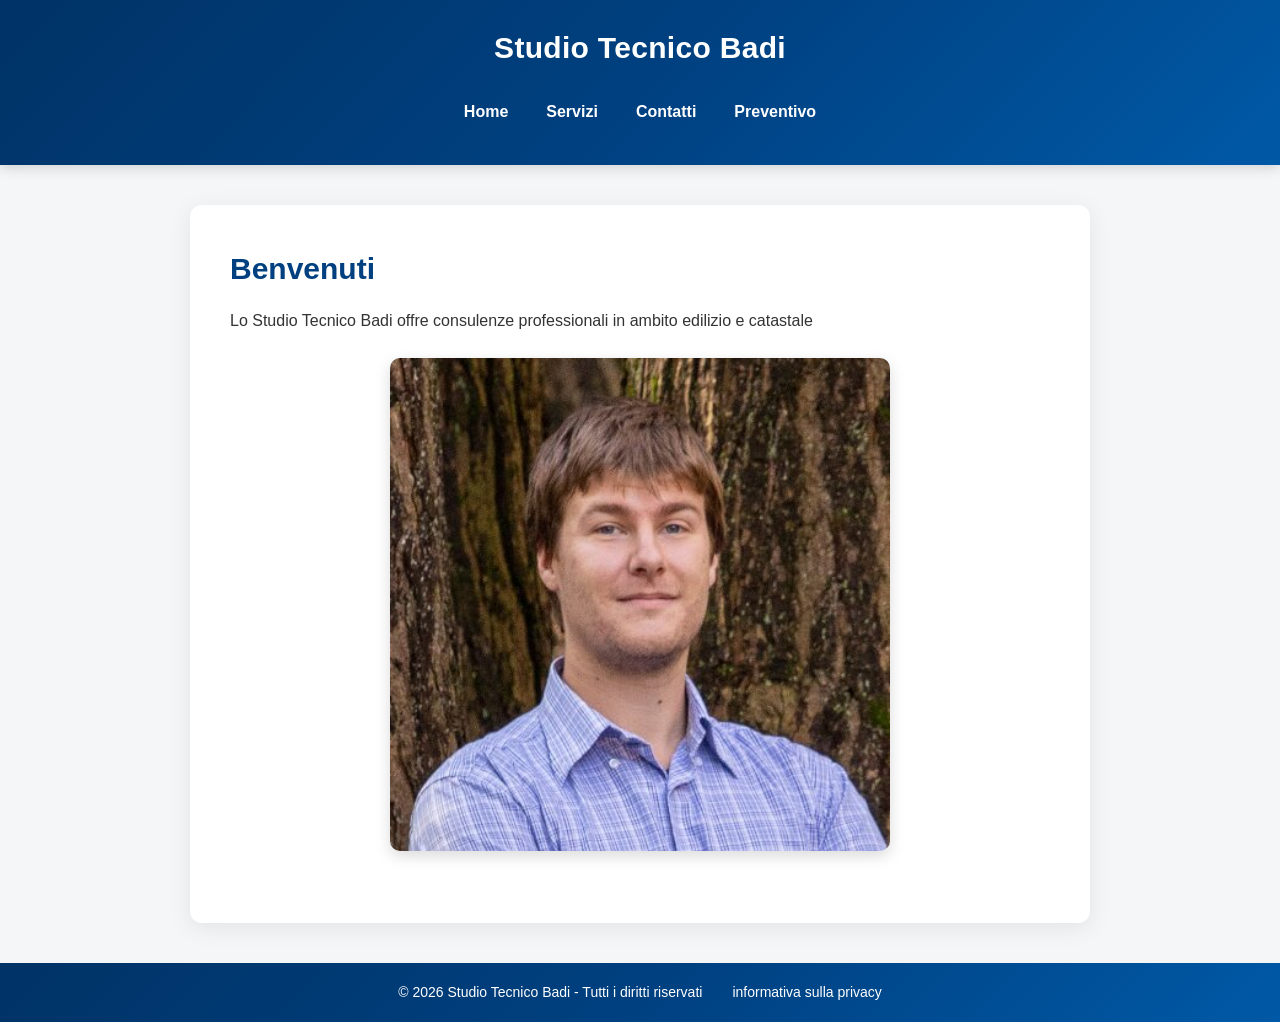
<file: index.html>
<!DOCTYPE html>
<html lang="it">
<head>
  <meta charset="UTF-8">
  <meta name="google-site-verification" content="NzbMGt65s90eEt93VqiGfj1rQ39EWjTBA2UggncNhqY" />
  <meta name="viewport" content="width=device-width, initial-scale=1.0">
  <meta name="author" content="Michele Badi">
  <meta name="keywords" content="Michele Badi, geometra, varese">
  <meta name="description" content="Studio Tecnico Badi del Geometra Michele Badi a Varese. Servizi di edilizia, pratiche catastali, rilievi e consulenza tecnica.">
  <title>Studio Tecnico Badi - Home</title>
  <link rel="icon" href="logo.png" type="image/png">
  <link rel="stylesheet" href="style.css">
</head>
<body>
  <header>
    <h1>Studio Tecnico Badi</h1>
    <nav>
      <ul>
        <li><a href="index.html">Home</a></li>
        <li><a href="servizi.html">Servizi</a></li>
        <li><a href="contatti.html">Contatti</a></li>
        <li><a href="preventivo.html">Preventivo</a></li>
      </ul>
    </nav>
  </header>

  <main>
    <section>
      <h2>Benvenuti</h2>
      <p>Lo Studio Tecnico Badi offre consulenze professionali in ambito edilizio e catastale </p>
    <div class="foto-geometra">
  <img src="io.jpg" alt="Geometra Michele Badi" width="500" height="550">
</div>
    </section>
  </main>

 <footer>
  <p>
    &copy; 2026 Studio Tecnico Badi - Tutti i diritti riservati
  </p>
  <p>
    <a href="privacy.html" target="_blank" rel="noopener" style="color: white;">
      informativa sulla privacy
    </a>
  </p>
</footer>
</body>
</html>
</file>
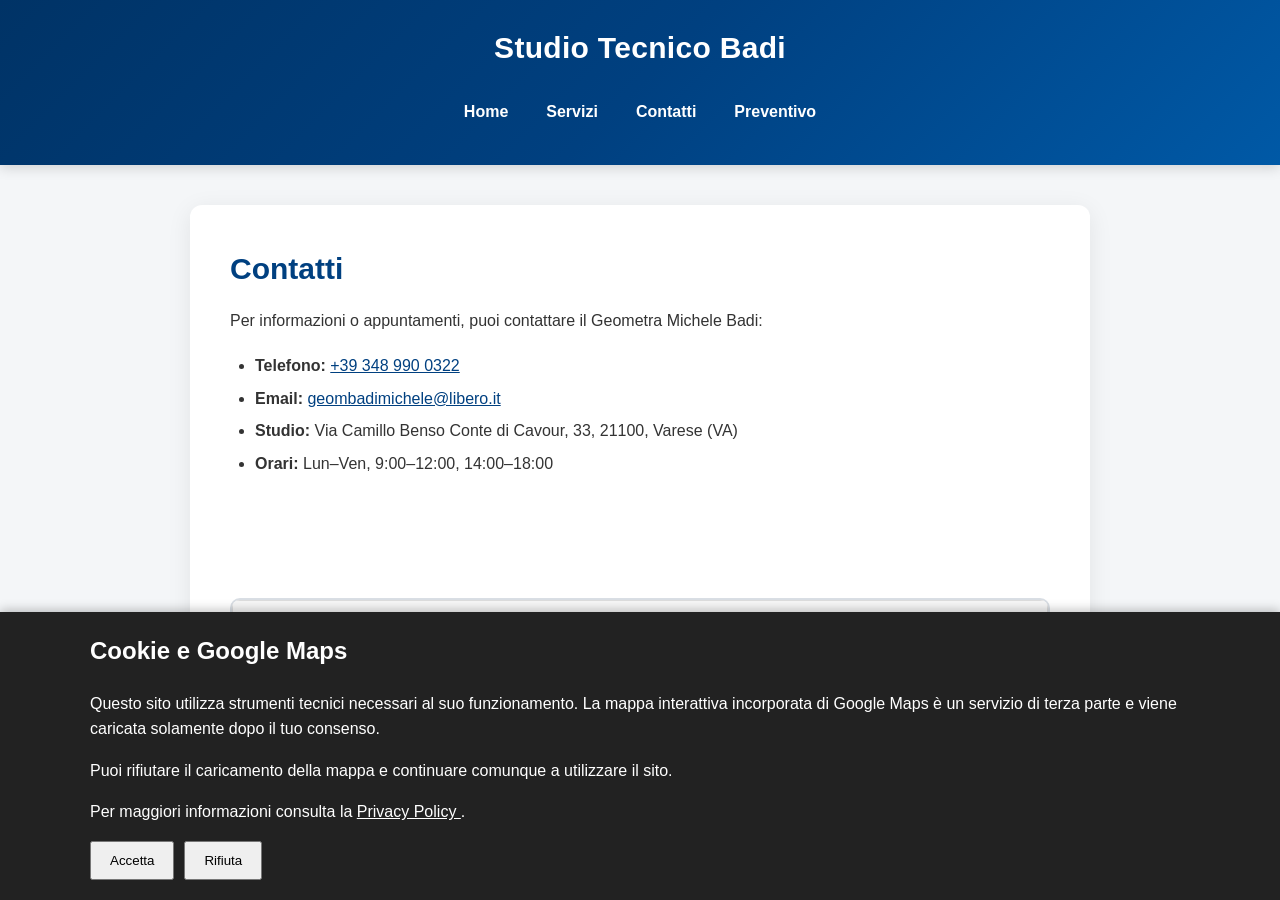
<file: contatti.html>
<!DOCTYPE html>
<html lang="it">
<head>
  <meta charset="UTF-8">
  <meta name="viewport" content="width=device-width, initial-scale=1.0">
  <meta
    name="author"
    content="Michele Badi"
  >
  <meta
    name="description"
    content="Contatti dello Studio Tecnico Badi del Geometra Michele Badi a Varese."
  >

  <title>Studio Tecnico Badi - Contatti</title>

  <link
    rel="icon"
    href="logo.png"
    type="image/png"
  >

  <link
    rel="stylesheet"
    href="style.css"
  >
</head>

<body>

  <header>

    <h1>Studio Tecnico Badi</h1>

    <nav>
      <ul>

        <li>
          <a href="index.html">Home</a>
        </li>

        <li>
          <a href="servizi.html">Servizi</a>
        </li>

        <li>
          <a href="contatti.html">Contatti</a>
        </li>

        <li>
          <a href="preventivo.html">Preventivo</a>
        </li>

      </ul>
    </nav>

  </header>


  <main>

    <section>

      <h2>Contatti</h2>

      <p>
        Per informazioni o appuntamenti, puoi contattare
        il Geometra Michele Badi:
      </p>

      <ul>

        <li>
          <strong>Telefono:</strong>
          <a href="tel:+393489900322">
            +39 348 990 0322
          </a>
        </li>

        <li>
          <strong>Email:</strong>
          <a href="mailto:geombadimichele@libero.it">
            geombadimichele@libero.it
          </a>
        </li>

        <li>
          <strong>Studio:</strong>
          Via Camillo Benso Conte di Cavour, 33,
          21100, Varese (VA)
        </li>

        <li>
          <strong>Orari:</strong>
          Lun–Ven, 9:00–12:00, 14:00–18:00
        </li>

      </ul>

    </section>


    <section>


      <div
        id="map-container"
        class="mappa"
      >

        <div
          id="map-consent-message"
          style="
            padding: 20px;
            border: 1px solid #ddd;
            background-color: #f7f7f7;
            text-align: center;
          "
        >

          <p>
            La mappa interattiva di Google Maps viene caricata
            solo dopo il tuo consenso.
          </p>

          <button
            type="button"
            id="map-accept-button"
          >
            Accetta e visualizza la mappa
          </button>

        </div>

      </div>


      <p>
        <a
          href="https://www.google.com/maps/search/?api=1&query=Via+Cavour+33%2C+Varese"
          target="_blank"
          rel="noopener noreferrer"
        >
          Apri la posizione su Google Maps
        </a>
      </p>

    </section>

  </main>


  <footer>

    <p>
      &copy; 2026 Studio Tecnico Badi - Tutti i diritti riservati
    </p>

    <p>
      <a
        href="privacy.html"
        target="_blank"
        rel="noopener"
        style="color: white;"
      >
        Informativa sulla privacy
      </a>
    </p>

    <p>
      <button
        type="button"
        id="cookie-settings-button"
        style="
          background: none;
          border: none;
          padding: 0;
          color: white;
          text-decoration: underline;
          cursor: pointer;
          font: inherit;
        "
      >
        Rivedi le tue scelte sui cookie
      </button>
    </p>

  </footer>


  <!-- BANNER COOKIE -->

  <div
    id="cookie-banner"
    role="dialog"
    aria-modal="true"
    aria-labelledby="cookie-banner-title"
    aria-describedby="cookie-banner-text"
    style="
      display: none;
      position: fixed;
      left: 0;
      right: 0;
      bottom: 0;
      z-index: 9999;
      background: #222;
      color: #fff;
      padding: 20px;
      box-shadow: 0 -2px 10px rgba(0,0,0,0.25);
    "
  >

    <div
      style="
        max-width: 1100px;
        margin: 0 auto;
      "
    >

      <h2
        id="cookie-banner-title"
        style="margin-top: 0;"
      >
        Cookie e Google Maps
      </h2>

      <p id="cookie-banner-text">
        Questo sito utilizza strumenti tecnici necessari
        al suo funzionamento. La mappa interattiva incorporata
        di Google Maps è un servizio di terza parte e viene
        caricata solamente dopo il tuo consenso.
      </p>

      <p>
        Puoi rifiutare il caricamento della mappa e continuare
        comunque a utilizzare il sito.
      </p>

      <p>
        Per maggiori informazioni consulta la
        <a
          href="privacy.html"
          target="_blank"
          rel="noopener"
          style="color: #fff; text-decoration: underline;"
        >
          Privacy Policy
        </a>.
      </p>


      <div
        style="
          display: flex;
          flex-wrap: wrap;
          gap: 10px;
        "
      >

        <button
          type="button"
          id="cookie-accept"
          style="
            padding: 10px 18px;
            cursor: pointer;
          "
        >
          Accetta
        </button>


        <button
          type="button"
          id="cookie-reject"
          style="
            padding: 10px 18px;
            cursor: pointer;
          "
        >
          Rifiuta
        </button>

      </div>

    </div>

  </div>


  <script>

    /*
     * Nome del cookie tecnico utilizzato esclusivamente
     * per ricordare la scelta dell'utente.
     */

    const COOKIE_NAME = "google_maps_consent";


    /*
     * Durata della memorizzazione della scelta:
     * 180 giorni.
     */

    const CONSENT_DURATION_DAYS = 180;


    /*
     * Imposta il cookie che memorizza la scelta.
     */

    function setConsent(value) {

      const expirationDate = new Date();

      expirationDate.setTime(
        expirationDate.getTime()
        + (
          CONSENT_DURATION_DAYS
          * 24
          * 60
          * 60
          * 1000
        )
      );

      document.cookie =
        COOKIE_NAME
        + "="
        + encodeURIComponent(value)
        + "; expires="
        + expirationDate.toUTCString()
        + "; path=/; SameSite=Lax";

    }


    /*
     * Recupera la scelta precedentemente salvata.
     */

    function getConsent() {

      const cookies = document.cookie.split(";");

      for (let cookie of cookies) {

        cookie = cookie.trim();

        if (
          cookie.indexOf(
            COOKIE_NAME + "="
          ) === 0
        ) {

          return decodeURIComponent(
            cookie.substring(
              COOKIE_NAME.length + 1
            )
          );

        }

      }

      return null;

    }


    /*
     * Cancella la scelta precedente.
     */

    function deleteConsent() {

      document.cookie =
        COOKIE_NAME
        + "=; expires=Thu, 01 Jan 1970 00:00:00 UTC; path=/; SameSite=Lax";

    }


    /*
     * Carica Google Maps solamente dopo
     * il consenso dell'utente.
     */

    function loadGoogleMaps() {

      const container =
        document.getElementById(
          "map-container"
        );

      if (!container) {
        return;
      }


      const iframe =
        document.createElement("iframe");


      iframe.src =
        "https://www.google.com/maps?q=Global+Service+s.a.s.+Via+Cavour+33,+Varese&output=embed";


      iframe.width = "100%";

      iframe.height = "300";

      iframe.style.border = "0";

      iframe.setAttribute(
        "allowfullscreen",
        ""
      );

      iframe.setAttribute(
        "loading",
        "lazy"
      );

      iframe.setAttribute(
        "referrerpolicy",
        "no-referrer-when-downgrade"
      );


      container.innerHTML = "";

      container.appendChild(iframe);

    }


    /*
     * Mostra un messaggio quando Google Maps
     * viene rifiutato.
     */

    function showMapRejectedMessage() {

      const container =
        document.getElementById(
          "map-container"
        );

      if (!container) {
        return;
      }


      container.innerHTML = `
        <div
          style="
            padding: 20px;
            border: 1px solid #ddd;
            background-color: #f7f7f7;
            text-align: center;
          "
        >

          <p>
            La mappa interattiva di Google Maps
            non è stata caricata.
          </p>

          <p>
            Puoi comunque aprire la posizione
            direttamente su Google Maps utilizzando
            il link qui sotto.
          </p>

        </div>
      `;

    }


    /*
     * Mostra il banner dei cookie.
     */

    function showCookieBanner() {

      const banner =
        document.getElementById(
          "cookie-banner"
        );

      if (banner) {
        banner.style.display = "block";
      }

    }


    /*
     * Nasconde il banner dei cookie.
     */

    function hideCookieBanner() {

      const banner =
        document.getElementById(
          "cookie-banner"
        );

      if (banner) {
        banner.style.display = "none";
      }

    }


    /*
     * Gestisce la scelta dell'utente.
     */

    function handleConsent(value) {

      setConsent(value);

      hideCookieBanner();


      if (value === "accepted") {

        loadGoogleMaps();

      } else {

        showMapRejectedMessage();

      }

    }


    /*
     * Inizializzazione della pagina.
     */

    document.addEventListener(
      "DOMContentLoaded",
      function () {

        const consent =
          getConsent();


        /*
         * Se l'utente aveva già accettato,
         * carichiamo Google Maps.
         */

        if (consent === "accepted") {

          loadGoogleMaps();

        }


        /*
         * Se l'utente aveva rifiutato,
         * non carichiamo Google Maps.
         */

        else if (consent === "rejected") {

          showMapRejectedMessage();

        }


        /*
         * Se non esiste ancora una scelta,
         * mostriamo il banner.
         */

        else {

          showCookieBanner();

        }


        /*
         * Pulsante "Accetta".
         */

        document
          .getElementById("cookie-accept")
          .addEventListener(
            "click",
            function () {

              handleConsent("accepted");

            }
          );


        /*
         * Pulsante "Rifiuta".
         */

        document
          .getElementById("cookie-reject")
          .addEventListener(
            "click",
            function () {

              handleConsent("rejected");

            }
          );


        /*
         * Pulsante "Accetta e visualizza la mappa".
         */

        document
          .getElementById("map-accept-button")
          .addEventListener(
            "click",
            function () {
              handleConsent("accepted");
            }
          );
        /*
         * Permette all'utente di modificare
         * la propria scelta in qualsiasi momento.
         */
        document
          .getElementById("cookie-settings-button")
          .addEventListener(
            "click",
            function () {
              deleteConsent();
              showCookieBanner();
            }
          );
      }
    );
  </script>
</body>
</html>
</file>
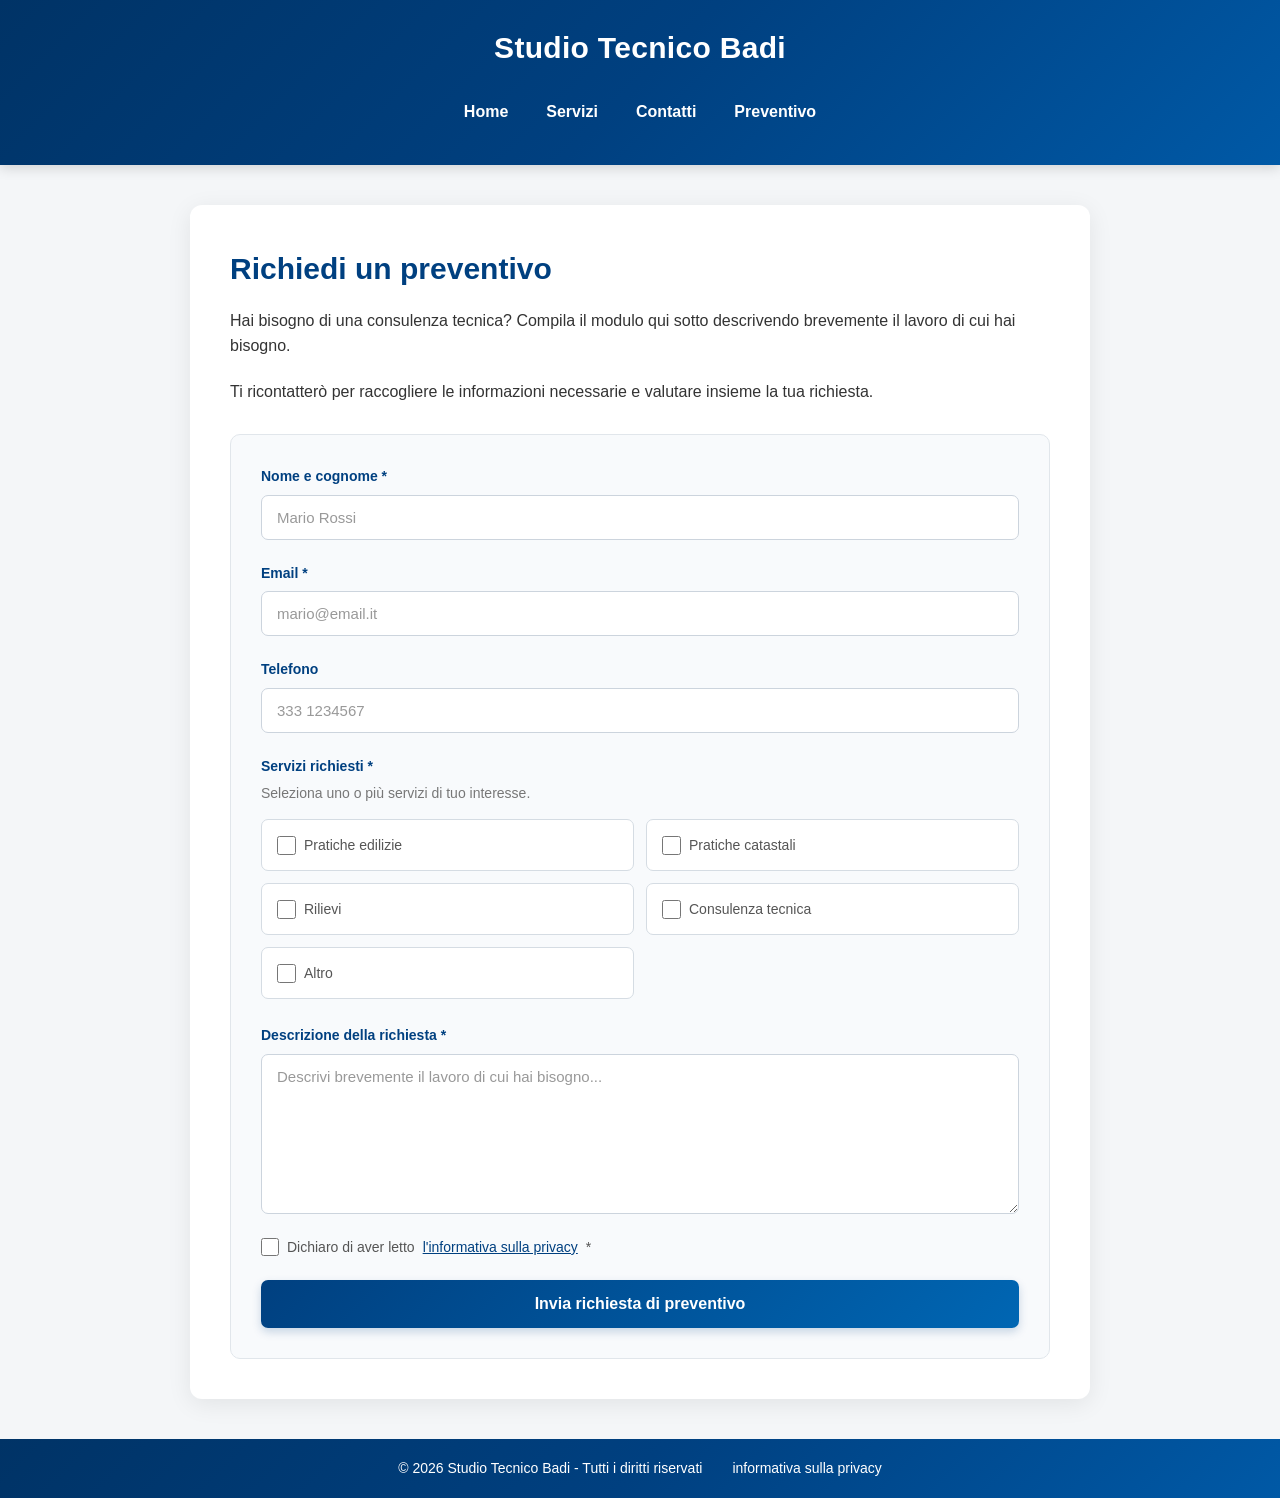
<file: preventivo.html>
<!DOCTYPE html>
<html lang="it">
<head>
  <meta charset="UTF-8">
  <meta name="viewport" content="width=device-width, initial-scale=1.0">
  <meta name="author" content="Michele Badi">
  <meta
    name="description"
    content="Richiedi un preventivo allo Studio Tecnico Badi."
  >
  <title>Studio Tecnico Badi - Preventivo</title>
  <link rel="icon" href="logo.png" type="image/png">
  <link rel="stylesheet" href="style.css">
</head>
<body>
  <header>
    <h1>Studio Tecnico Badi</h1>
    <nav>
      <ul>
        <li>
          <a href="index.html">Home</a>
        </li>
        <li>
          <a href="servizi.html">Servizi</a>
        </li>
        <li>
          <a href="contatti.html">Contatti</a>
        </li>
        <li>
          <a href="preventivo.html">Preventivo</a>
        </li>
      </ul>
    </nav>
  </header>
  <main>
    <section>
      <h2>Richiedi un preventivo</h2>
      <p>
        Hai bisogno di una consulenza tecnica?
        Compila il modulo qui sotto descrivendo brevemente
        il lavoro di cui hai bisogno.
      </p>
      <p>
        Ti ricontatterò per raccogliere le informazioni necessarie
        e valutare insieme la tua richiesta.
      </p>
      <form
        action="https://formspree.io/f/xgavzyov"
        method="POST"
      >
        <div>
          <label for="nome">
            Nome e cognome *
          </label>
          <input
            type="text"
            id="nome"
            name="nome"
            placeholder="Mario Rossi"
            required
          >
        </div>
        <div>
          <label for="email">
            Email *
          </label>
          <input
            type="email"
            id="email"
            name="email"
            placeholder="mario@email.it"
            required
          >
        </div>
        <div>
          <label for="telefono">
            Telefono
          </label>
          <input
            type="tel"
            id="telefono"
            name="telefono"
            placeholder="333 1234567"
          >
        </div>
        <!-- SERVIZI RICHIESTI -->

<div class="servizi-richiesti">

  <label>
    Servizi richiesti *
  </label>

  <p class="descrizione-servizi">
    Seleziona uno o più servizi di tuo interesse.
  </p>

  <div class="checkbox-servizi">

    <label>
      <input
        type="checkbox"
        name="servizi[]"
        value="Pratiche edilizie"
      >
      Pratiche edilizie
    </label>

    <label>
      <input
        type="checkbox"
        name="servizi[]"
        value="Pratiche catastali"
      >
      Pratiche catastali
    </label>

    <label>
      <input
        type="checkbox"
        name="servizi[]"
        value="Topografia"
      >
      
      Rilievi
    </label>

    <label>
      <input
        type="checkbox"
        name="servizi[]"
        value="Consulenza tecnica"
      >
      Consulenza tecnica
    </label>

    <label>
      <input
        type="checkbox"
        name="servizi[]"
        value="Altro"
      >
      Altro
    </label>

  </div>

</div>

        <div>
          <label for="messaggio">
            Descrizione della richiesta *
          </label>
          <textarea
            id="messaggio"
            name="messaggio"
            placeholder="Descrivi brevemente il lavoro di cui hai bisogno..."
            required
          ></textarea>
        </div>
        <div>
  <label>
    <input
      type="checkbox"
      name="privacy"
      value="accettata"
      required
    >

    Dichiaro di aver letto
    <a href="privacy.html" target="_blank" rel="noopener">
      l'informativa sulla privacy
    </a>
    *
  </label>
</div>


        <button type="submit">
          Invia richiesta di preventivo
        </button>
      </form>
    </section>
  </main>
 <footer>
  <p>
    &copy; 2026 Studio Tecnico Badi - Tutti i diritti riservati
  </p>
  <p>
    <a href="privacy.html" target="_blank" rel="noopener" style="color: white;">
      informativa sulla privacy
    </a>
  </p>
</footer>
</body>
</html>
</file>
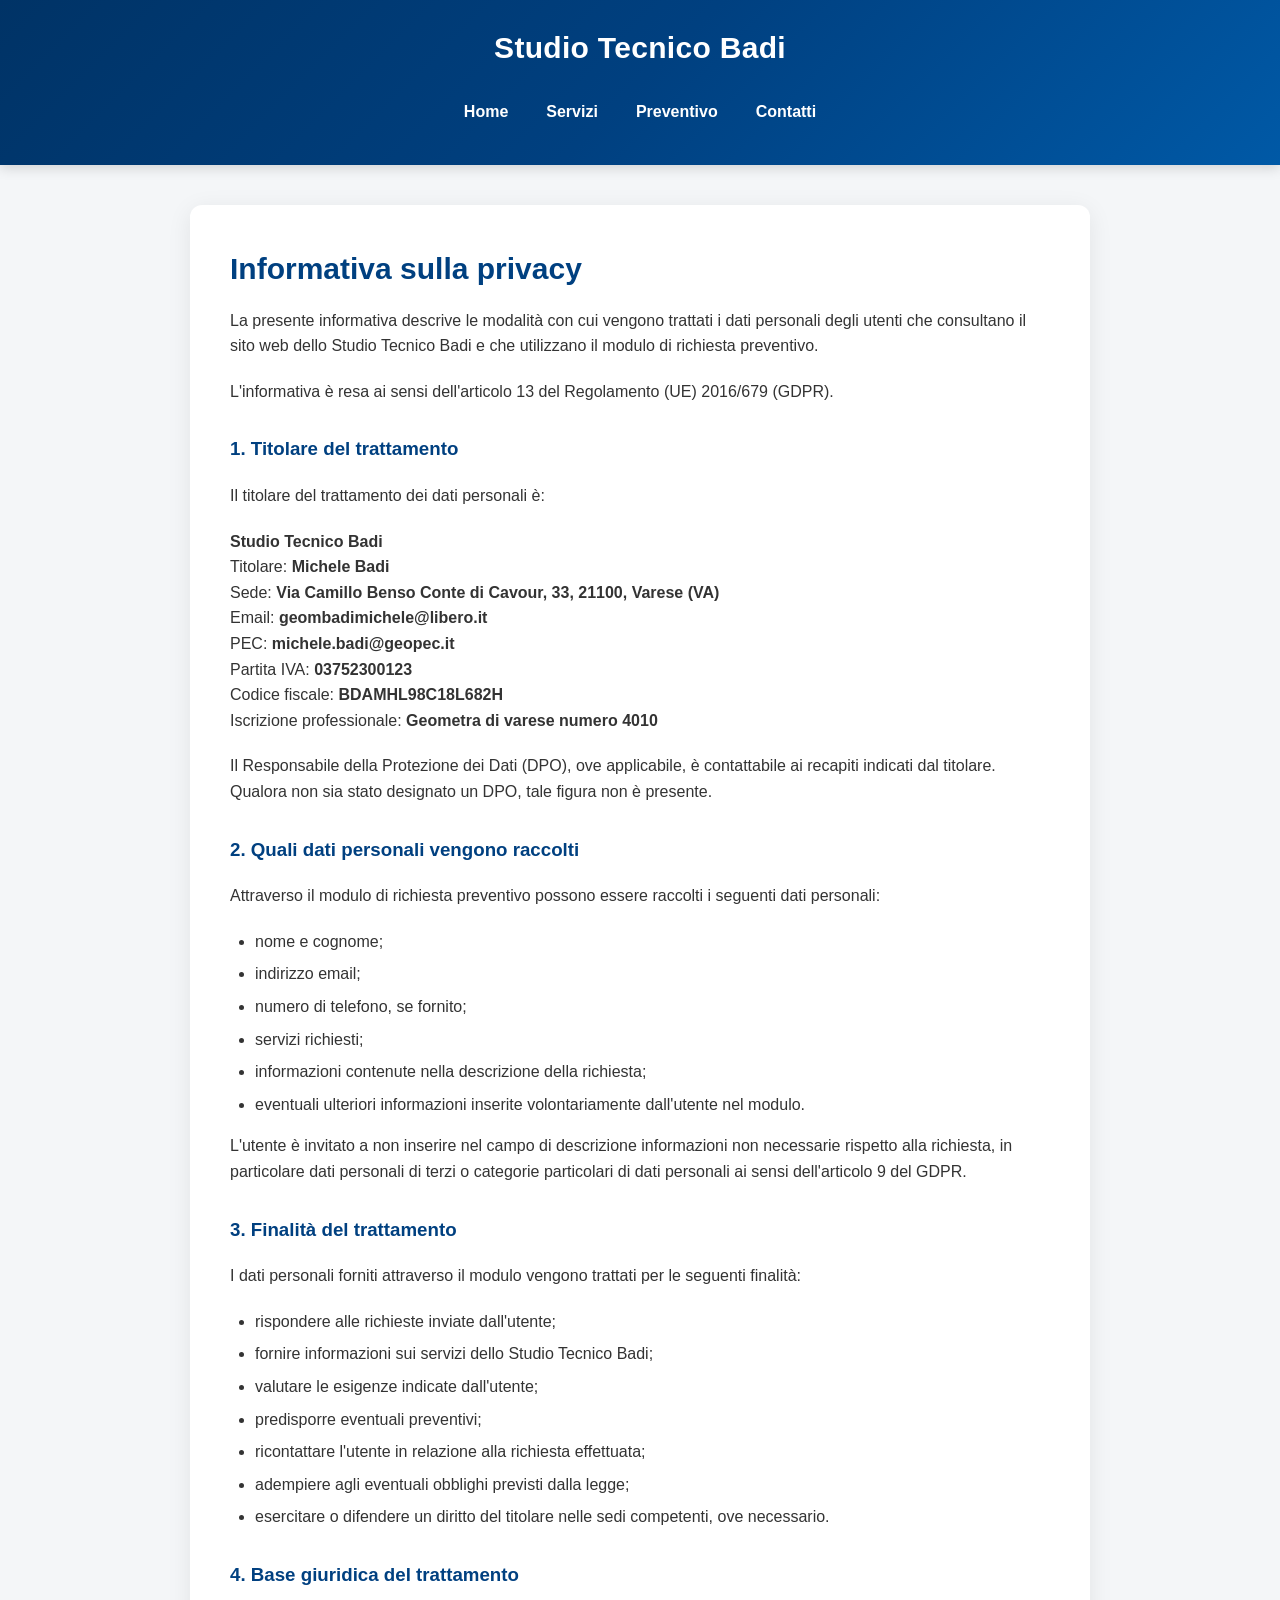
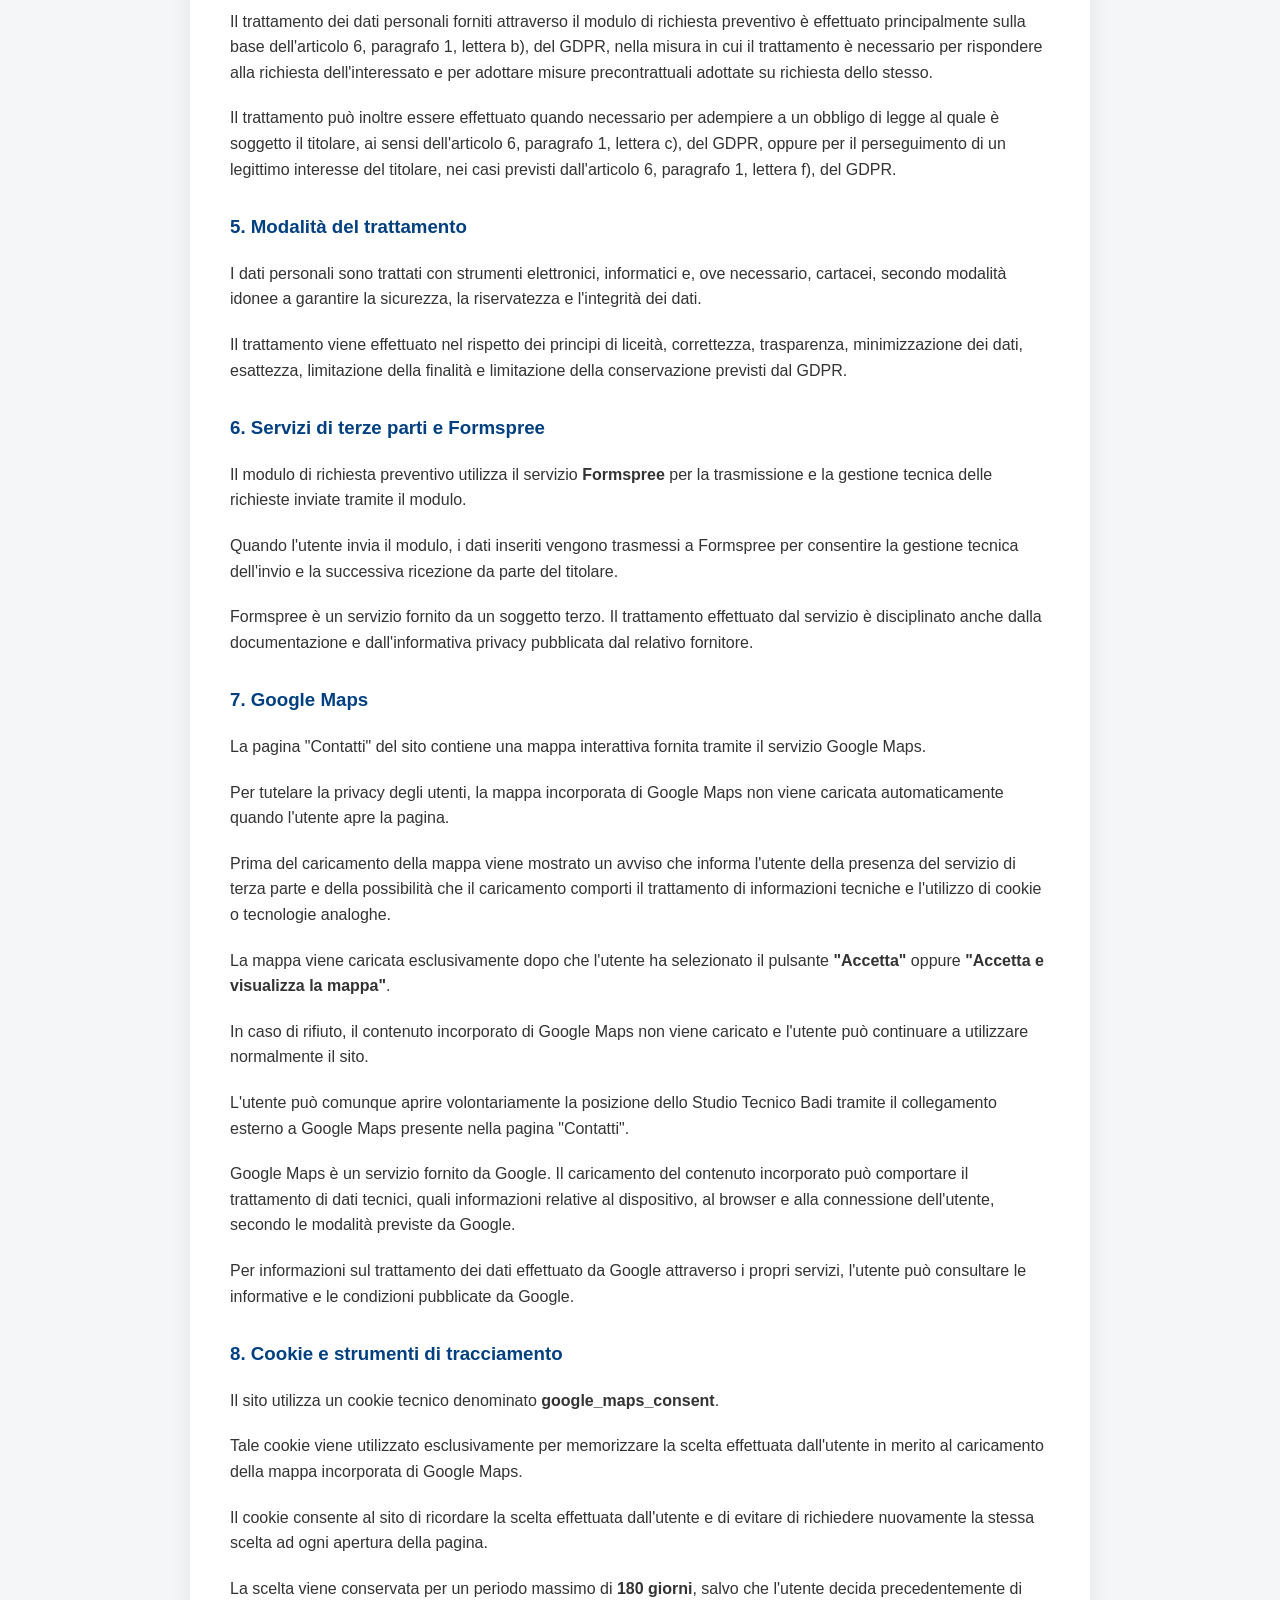
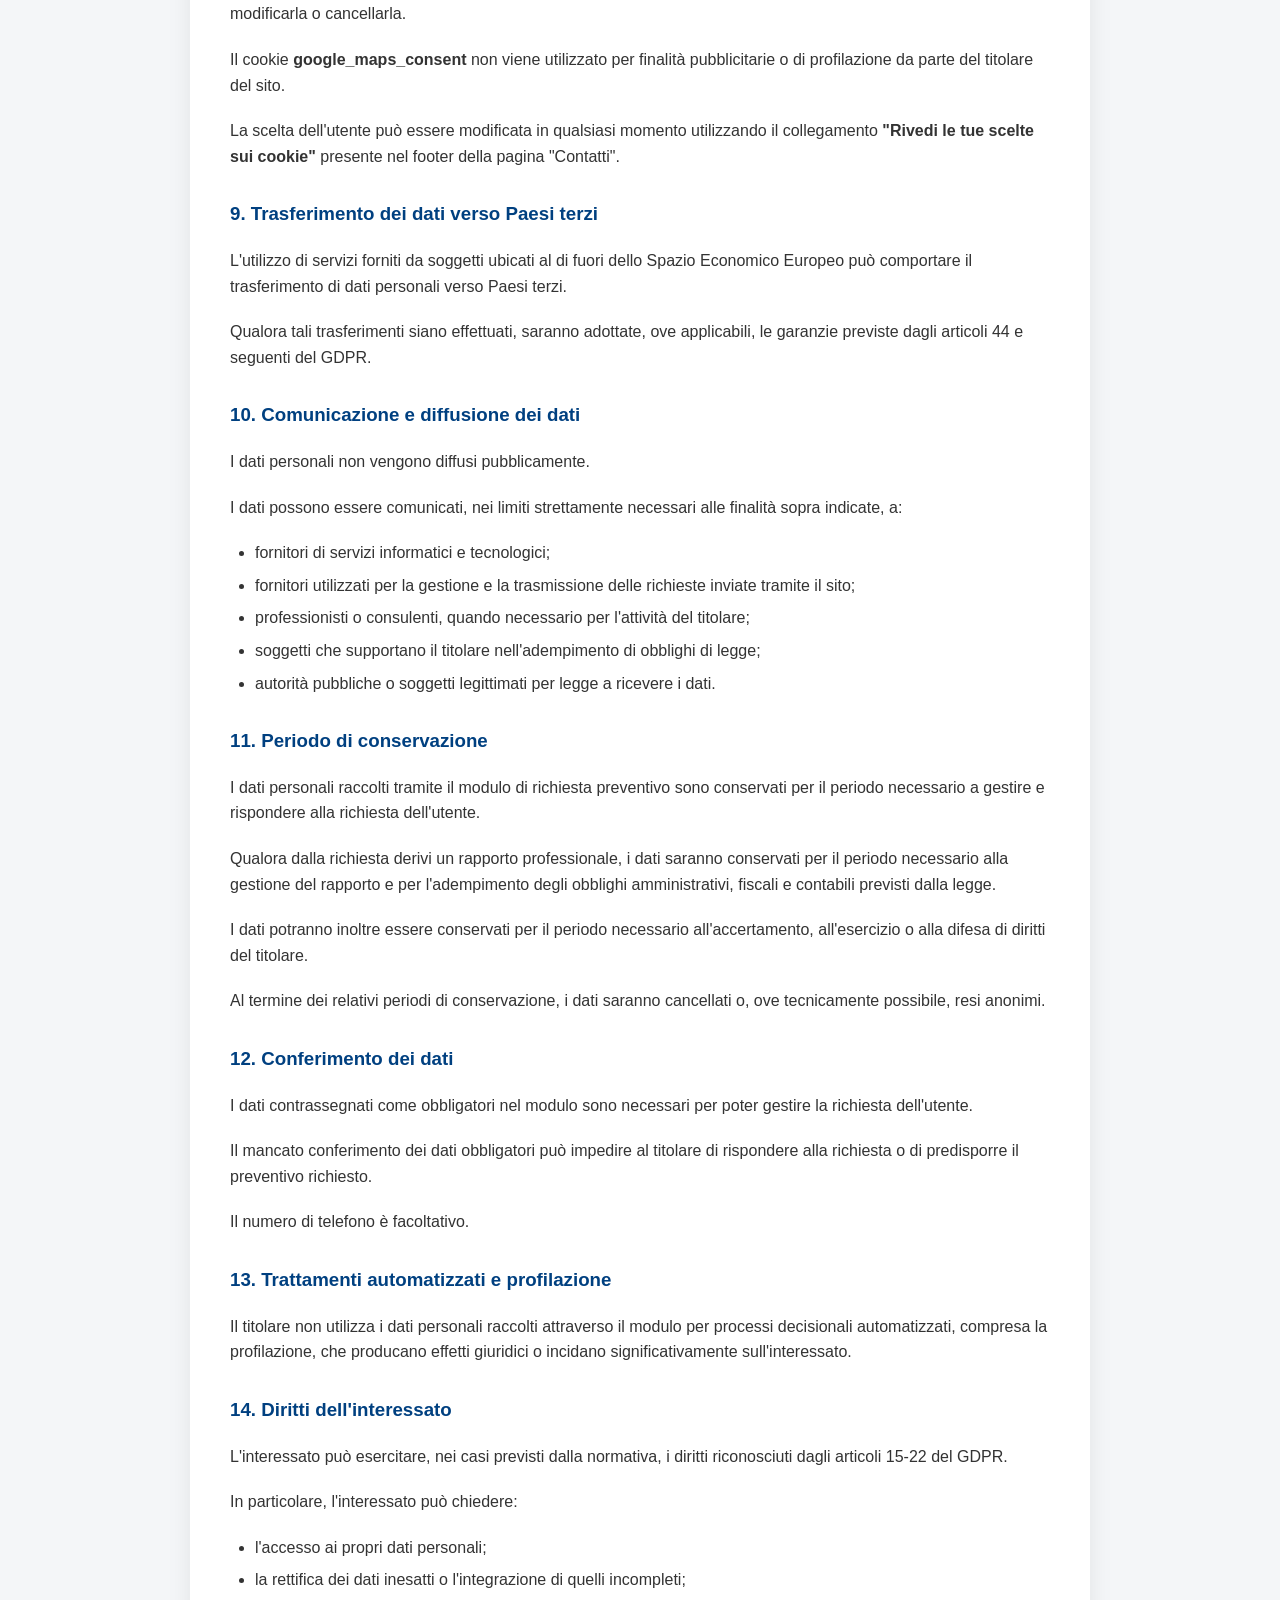
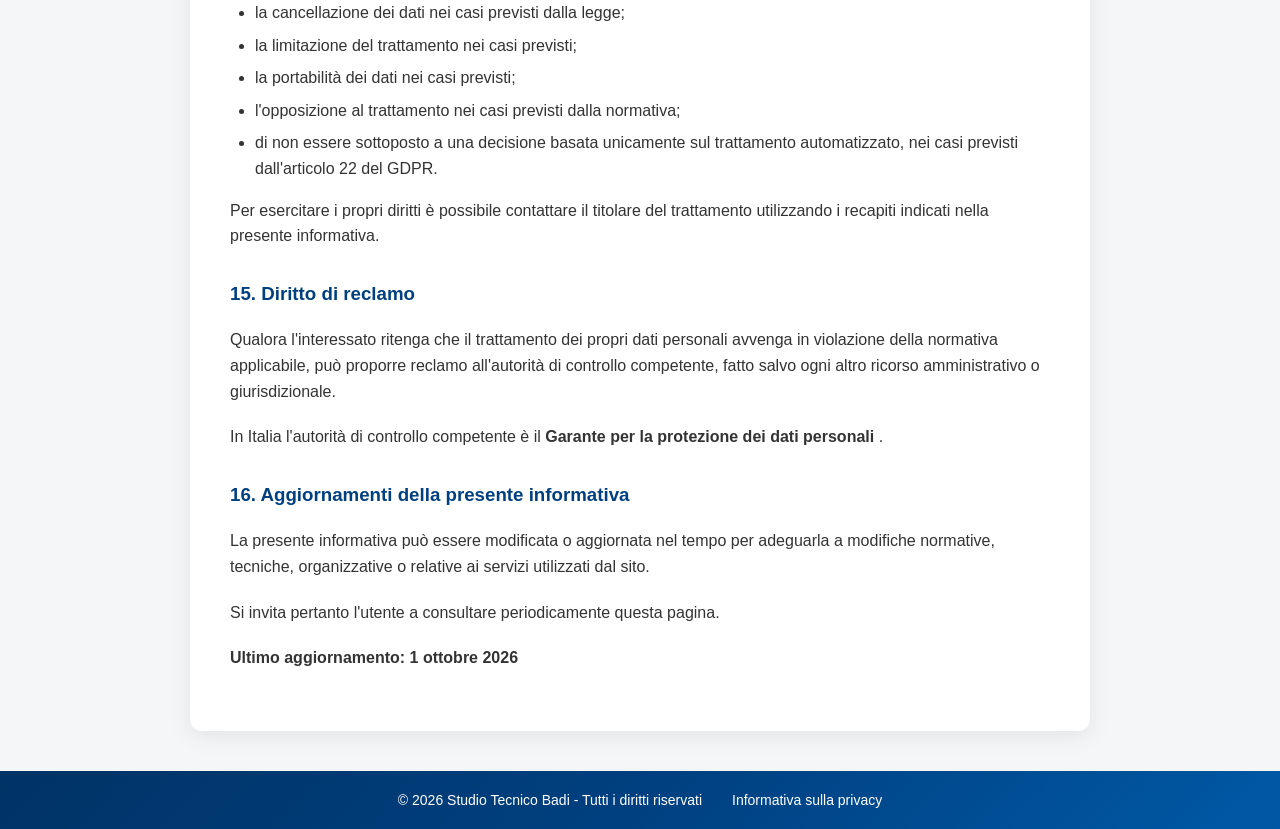
<file: privacy.html>
<!DOCTYPE html>
<html lang="it">
<head>
  <meta charset="UTF-8">
  <meta name="viewport" content="width=device-width, initial-scale=1.0">

  <meta name="author" content="Michele Badi">

  <meta
    name="description"
    content="Informativa sulla privacy dello Studio Tecnico Badi."
  >

  <title>Studio Tecnico Badi - Privacy Policy</title>

  <link rel="icon" href="logo.png" type="image/png">
  <link rel="stylesheet" href="style.css">
</head>

<body>

  <header>
    <h1>Studio Tecnico Badi</h1>

    <nav>
      <ul>
        <li>
          <a href="index.html">Home</a>
        </li>

        <li>
          <a href="servizi.html">Servizi</a>
        </li>

        <li>
          <a href="preventivo.html">Preventivo</a>
        </li>

        <li>
          <a href="contatti.html">Contatti</a>
        </li>
      </ul>
    </nav>
  </header>


  <main>

    <section>

      <h2>Informativa sulla privacy</h2>

      <p>
        La presente informativa descrive le modalità con cui vengono
        trattati i dati personali degli utenti che consultano il sito
        web dello Studio Tecnico Badi e che utilizzano il modulo di
        richiesta preventivo.
      </p>

      <p>
        L'informativa è resa ai sensi dell'articolo 13 del
        Regolamento (UE) 2016/679 (GDPR).
      </p>


      <h3>1. Titolare del trattamento</h3>

      <p>
        Il titolare del trattamento dei dati personali è:
      </p>

      <p>
        <strong>Studio Tecnico Badi</strong><br>

        Titolare:
        <strong>Michele Badi</strong><br>

        Sede:
        <strong>
          Via Camillo Benso Conte di Cavour, 33,
          21100, Varese (VA)
        </strong><br>

        Email:
        <strong>
          geombadimichele@libero.it
        </strong><br>

        PEC:
        <strong>
          michele.badi@geopec.it
        </strong><br>

        Partita IVA:
        <strong>
          03752300123
        </strong><br>

        Codice fiscale:
        <strong>
          BDAMHL98C18L682H
        </strong><br>

        Iscrizione professionale:
        <strong>
          Geometra di varese numero 4010
        </strong>
      </p>

      <p>
        Il Responsabile della Protezione dei Dati (DPO), ove applicabile,
        è contattabile ai recapiti indicati dal titolare.
        Qualora non sia stato designato un DPO, tale figura non è presente.
      </p>


            <h3>2. Quali dati personali vengono raccolti</h3>

      <p>
        Attraverso il modulo di richiesta preventivo possono essere
        raccolti i seguenti dati personali:
      </p>

      <ul>

        <li>
          nome e cognome;
        </li>

        <li>
          indirizzo email;
        </li>

        <li>
          numero di telefono, se fornito;
        </li>

        <li>
          servizi richiesti;
        </li>

        <li>
          informazioni contenute nella descrizione della richiesta;
        </li>

        <li>
          eventuali ulteriori informazioni inserite volontariamente
          dall'utente nel modulo.
        </li>

      </ul>


      <p>
        L'utente è invitato a non inserire nel campo di descrizione
        informazioni non necessarie rispetto alla richiesta,
        in particolare dati personali di terzi o categorie particolari
        di dati personali ai sensi dell'articolo 9 del GDPR.
      </p>


      <h3>3. Finalità del trattamento</h3>

      <p>
        I dati personali forniti attraverso il modulo vengono trattati
        per le seguenti finalità:
      </p>

      <ul>

        <li>
          rispondere alle richieste inviate dall'utente;
        </li>

        <li>
          fornire informazioni sui servizi dello Studio Tecnico Badi;
        </li>

        <li>
          valutare le esigenze indicate dall'utente;
        </li>

        <li>
          predisporre eventuali preventivi;
        </li>

        <li>
          ricontattare l'utente in relazione alla richiesta effettuata;
        </li>

        <li>
          adempiere agli eventuali obblighi previsti dalla legge;
        </li>

        <li>
          esercitare o difendere un diritto del titolare nelle sedi
          competenti, ove necessario.
        </li>

      </ul>


      <h3>4. Base giuridica del trattamento</h3>

      <p>
        Il trattamento dei dati personali forniti attraverso il modulo
        di richiesta preventivo è effettuato principalmente sulla base
        dell'articolo 6, paragrafo 1, lettera b), del GDPR, nella misura
        in cui il trattamento è necessario per rispondere alla richiesta
        dell'interessato e per adottare misure precontrattuali adottate
        su richiesta dello stesso.
      </p>

      <p>
        Il trattamento può inoltre essere effettuato quando necessario
        per adempiere a un obbligo di legge al quale è soggetto il
        titolare, ai sensi dell'articolo 6, paragrafo 1, lettera c),
        del GDPR, oppure per il perseguimento di un legittimo interesse
        del titolare, nei casi previsti dall'articolo 6, paragrafo 1,
        lettera f), del GDPR.
      </p>


      <h3>5. Modalità del trattamento</h3>

      <p>
        I dati personali sono trattati con strumenti elettronici,
        informatici e, ove necessario, cartacei, secondo modalità
        idonee a garantire la sicurezza, la riservatezza e l'integrità
        dei dati.
      </p>

      <p>
        Il trattamento viene effettuato nel rispetto dei principi di
        liceità, correttezza, trasparenza, minimizzazione dei dati,
        esattezza, limitazione della finalità e limitazione della
        conservazione previsti dal GDPR.
      </p>


      <h3>6. Servizi di terze parti e Formspree</h3>

      <p>
        Il modulo di richiesta preventivo utilizza il servizio
        <strong>Formspree</strong> per la trasmissione e la gestione
        tecnica delle richieste inviate tramite il modulo.
      </p>

      <p>
        Quando l'utente invia il modulo, i dati inseriti vengono
        trasmessi a Formspree per consentire la gestione tecnica
        dell'invio e la successiva ricezione da parte del titolare.
      </p>

      <p>
        Formspree è un servizio fornito da un soggetto terzo.
        Il trattamento effettuato dal servizio è disciplinato anche
        dalla documentazione e dall'informativa privacy pubblicata
        dal relativo fornitore.
      </p>


      <h3>7. Google Maps</h3>

      <p>
        La pagina "Contatti" del sito contiene una mappa interattiva
        fornita tramite il servizio Google Maps.
      </p>

      <p>
        Per tutelare la privacy degli utenti, la mappa incorporata
        di Google Maps non viene caricata automaticamente quando
        l'utente apre la pagina.
      </p>

      <p>
        Prima del caricamento della mappa viene mostrato un avviso
        che informa l'utente della presenza del servizio di terza
        parte e della possibilità che il caricamento comporti il
        trattamento di informazioni tecniche e l'utilizzo di cookie
        o tecnologie analoghe.
      </p>

      <p>
        La mappa viene caricata esclusivamente dopo che l'utente
        ha selezionato il pulsante
        <strong>"Accetta"</strong>
        oppure
        <strong>"Accetta e visualizza la mappa"</strong>.
      </p>

      <p>
        In caso di rifiuto, il contenuto incorporato di Google Maps
        non viene caricato e l'utente può continuare a utilizzare
        normalmente il sito.
      </p>

      <p>
        L'utente può comunque aprire volontariamente la posizione
        dello Studio Tecnico Badi tramite il collegamento esterno
        a Google Maps presente nella pagina "Contatti".
      </p>

      <p>
        Google Maps è un servizio fornito da Google.
        Il caricamento del contenuto incorporato può comportare
        il trattamento di dati tecnici, quali informazioni relative
        al dispositivo, al browser e alla connessione dell'utente,
        secondo le modalità previste da Google.
      </p>

      <p>
        Per informazioni sul trattamento dei dati effettuato da Google
        attraverso i propri servizi, l'utente può consultare le
        informative e le condizioni pubblicate da Google.
      </p>


      <h3>8. Cookie e strumenti di tracciamento</h3>

      <p>
        Il sito utilizza un cookie tecnico denominato
        <strong>google_maps_consent</strong>.
      </p>

      <p>
        Tale cookie viene utilizzato esclusivamente per memorizzare
        la scelta effettuata dall'utente in merito al caricamento
        della mappa incorporata di Google Maps.
      </p>

      <p>
        Il cookie consente al sito di ricordare la scelta effettuata
        dall'utente e di evitare di richiedere nuovamente la stessa
        scelta ad ogni apertura della pagina.
      </p>

      <p>
        La scelta viene conservata per un periodo massimo di
        <strong>180 giorni</strong>, salvo che l'utente decida
        precedentemente di modificarla o cancellarla.
      </p>

      <p>
        Il cookie
        <strong>google_maps_consent</strong>
        non viene utilizzato per finalità pubblicitarie o di
        profilazione da parte del titolare del sito.
      </p>

      <p>
        La scelta dell'utente può essere modificata in qualsiasi
        momento utilizzando il collegamento
        <strong>"Rivedi le tue scelte sui cookie"</strong>
        presente nel footer della pagina "Contatti".
      </p>


      <h3>9. Trasferimento dei dati verso Paesi terzi</h3>

      <p>
        L'utilizzo di servizi forniti da soggetti ubicati al di fuori
        dello Spazio Economico Europeo può comportare il trasferimento
        di dati personali verso Paesi terzi.
      </p>

      <p>
        Qualora tali trasferimenti siano effettuati, saranno adottate,
        ove applicabili, le garanzie previste dagli articoli 44 e
        seguenti del GDPR.
      </p>


      <h3>10. Comunicazione e diffusione dei dati</h3>

      <p>
        I dati personali non vengono diffusi pubblicamente.
      </p>

      <p>
        I dati possono essere comunicati, nei limiti strettamente
        necessari alle finalità sopra indicate, a:
      </p>

      <ul>

        <li>
          fornitori di servizi informatici e tecnologici;
        </li>

        <li>
          fornitori utilizzati per la gestione e la trasmissione
          delle richieste inviate tramite il sito;
        </li>

        <li>
          professionisti o consulenti, quando necessario per
          l'attività del titolare;
        </li>

        <li>
          soggetti che supportano il titolare nell'adempimento
          di obblighi di legge;
        </li>

        <li>
          autorità pubbliche o soggetti legittimati per legge
          a ricevere i dati.
        </li>

      </ul>


      <h3>11. Periodo di conservazione</h3>

      <p>
        I dati personali raccolti tramite il modulo di richiesta
        preventivo sono conservati per il periodo necessario a
        gestire e rispondere alla richiesta dell'utente.
      </p>

      <p>
        Qualora dalla richiesta derivi un rapporto professionale,
        i dati saranno conservati per il periodo necessario alla
        gestione del rapporto e per l'adempimento degli obblighi
        amministrativi, fiscali e contabili previsti dalla legge.
      </p>

      <p>
        I dati potranno inoltre essere conservati per il periodo
        necessario all'accertamento, all'esercizio o alla difesa
        di diritti del titolare.
      </p>

      <p>
        Al termine dei relativi periodi di conservazione, i dati
        saranno cancellati o, ove tecnicamente possibile, resi anonimi.
      </p>


      <h3>12. Conferimento dei dati</h3>

      <p>
        I dati contrassegnati come obbligatori nel modulo sono
        necessari per poter gestire la richiesta dell'utente.
      </p>

      <p>
        Il mancato conferimento dei dati obbligatori può impedire
        al titolare di rispondere alla richiesta o di predisporre
        il preventivo richiesto.
      </p>

      <p>
        Il numero di telefono è facoltativo.
      </p>


      <h3>13. Trattamenti automatizzati e profilazione</h3>

      <p>
        Il titolare non utilizza i dati personali raccolti attraverso
        il modulo per processi decisionali automatizzati, compresa
        la profilazione, che producano effetti giuridici o incidano
        significativamente sull'interessato.
      </p>


      <h3>14. Diritti dell'interessato</h3>

      <p>
        L'interessato può esercitare, nei casi previsti dalla normativa,
        i diritti riconosciuti dagli articoli 15-22 del GDPR.
      </p>

      <p>
        In particolare, l'interessato può chiedere:
      </p>

      <ul>

        <li>
          l'accesso ai propri dati personali;
        </li>

        <li>
          la rettifica dei dati inesatti o l'integrazione
          di quelli incompleti;
        </li>

        <li>
          la cancellazione dei dati nei casi previsti dalla legge;
        </li>

        <li>
          la limitazione del trattamento nei casi previsti;
        </li>

        <li>
          la portabilità dei dati nei casi previsti;
        </li>

        <li>
          l'opposizione al trattamento nei casi previsti
          dalla normativa;
        </li>

        <li>
          di non essere sottoposto a una decisione basata
          unicamente sul trattamento automatizzato, nei casi
          previsti dall'articolo 22 del GDPR.
        </li>

      </ul>

      <p>
        Per esercitare i propri diritti è possibile contattare
        il titolare del trattamento utilizzando i recapiti indicati
        nella presente informativa.
      </p>


      <h3>15. Diritto di reclamo</h3>

      <p>
        Qualora l'interessato ritenga che il trattamento dei propri
        dati personali avvenga in violazione della normativa applicabile,
        può proporre reclamo all'autorità di controllo competente,
        fatto salvo ogni altro ricorso amministrativo o giurisdizionale.
      </p>

      <p>
        In Italia l'autorità di controllo competente è il
        <strong>
          Garante per la protezione dei dati personali
        </strong>.
      </p>


      <h3>16. Aggiornamenti della presente informativa</h3>

      <p>
        La presente informativa può essere modificata o aggiornata
        nel tempo per adeguarla a modifiche normative, tecniche,
        organizzative o relative ai servizi utilizzati dal sito.
      </p>

      <p>
        Si invita pertanto l'utente a consultare periodicamente
        questa pagina.
      </p>

      <p>
        <strong>
          Ultimo aggiornamento: 1 ottobre 2026
        </strong>
      </p>

    </section>

  </main>


  <footer>

    <p>
      &copy; 2026 Studio Tecnico Badi - Tutti i diritti riservati
    </p>

    <p>
      <a href="privacy.html">
        Informativa sulla privacy
      </a>
    </p>

  </footer>

</body>

</html>
</file>
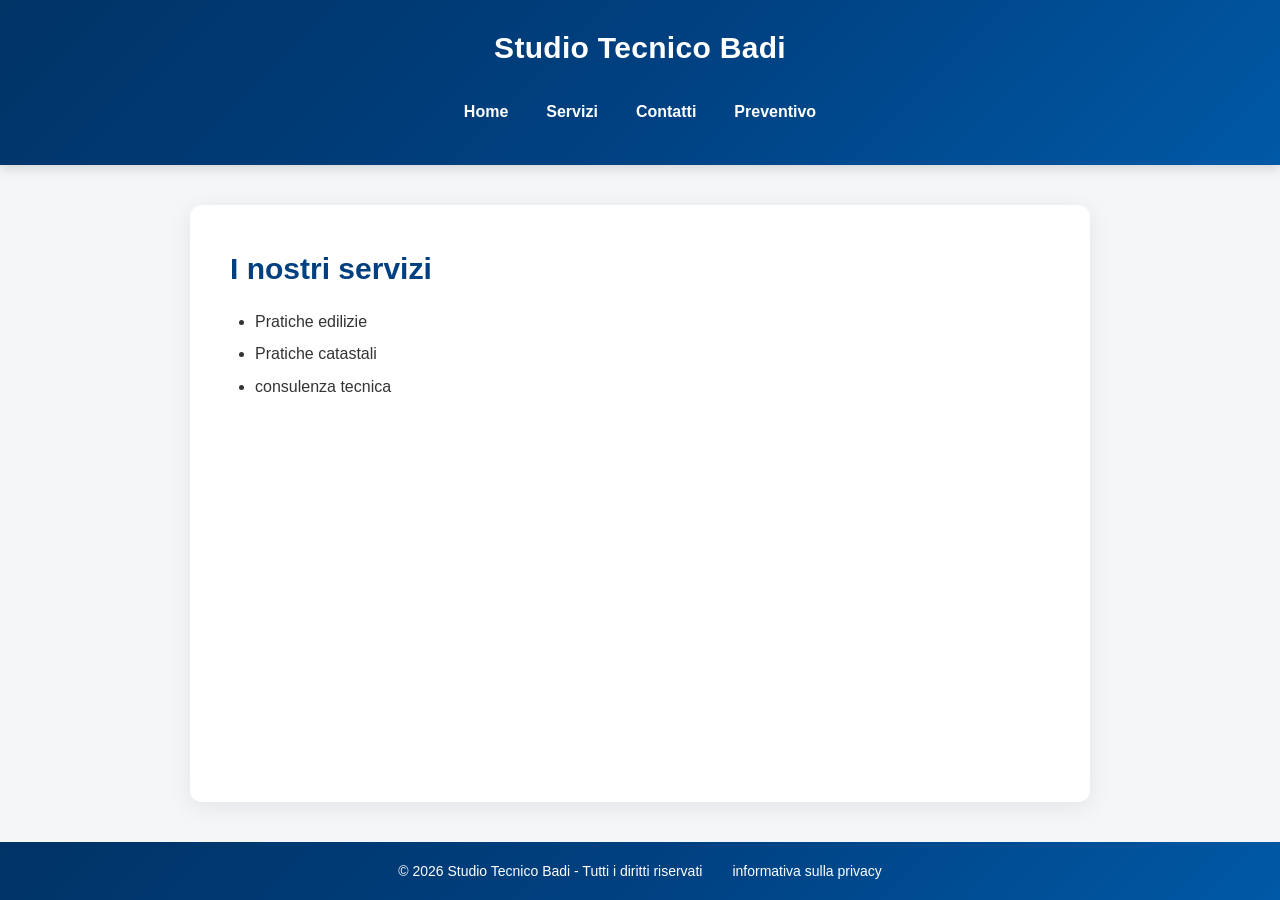
<file: servizi.html>
<!DOCTYPE html>
<html lang="it">
<head>
  <meta charset="UTF-8">
  <meta name="viewport" content="width=device-width, initial-scale=1.0">
  <title>Studio Tecnico Badi - Servizi</title>
  <link rel="icon" href="logo.png" type="image/png">
  <link rel="stylesheet" href="style.css">
</head>
<body>
  <header>
    <h1>Studio Tecnico Badi</h1>
    <nav>
      <ul>
        <li><a href="index.html">Home</a></li>
        <li><a href="servizi.html">Servizi</a></li>
        <li><a href="contatti.html">Contatti</a></li>
        <li><a href="preventivo.html">Preventivo</a></li>
      </ul>
    </nav>
  </header>

  <main>
    <section>
      <h2>I nostri servizi</h2>
      <ul>
        <li>Pratiche edilizie</li>
        <li>Pratiche catastali</li>
        <li>consulenza tecnica</li>
      </ul>
    </section>
  </main>

 <footer>
  <p>
    &copy; 2026 Studio Tecnico Badi - Tutti i diritti riservati
  </p>
  <p>
    <a href="privacy.html" target="_blank" rel="noopener" style="color: white;">
      informativa sulla privacy
    </a>
  </p>
</footer>
</body>
</html>
</file>
<file: style.css>
* {
  box-sizing: border-box;
}

html {
  scroll-behavior: smooth;
}

body {
  font-family: Arial, sans-serif;
  margin: 0;
  padding: 0;
  background-color: #f4f6f8;
  color: #333;
  line-height: 1.6;
  min-height: 100vh;
  display: flex;
  flex-direction: column;
}

header {
  background: linear-gradient(135deg, #003366, #004080, #0059a6);
  color: white;
  padding: 24px 20px;
  text-align: center;
  box-shadow: 0 3px 12px rgba(0, 0, 0, 0.15);
}

header h1 {
  margin: 0;
  font-size: 30px;
  letter-spacing: 0.3px;
}

nav ul {
  list-style: none;
  padding: 0;
  margin: 18px 0 0;

  display: flex;
  justify-content: center;
  align-items: center;
  gap: 8px;

  flex-wrap: wrap;
}

nav a {
  display: block;

  color: white;
  text-decoration: none;
  font-weight: bold;

  padding: 9px 15px;

  border-radius: 6px;

  transition: all 0.25s ease;
}

nav a:hover {
  background-color: rgba(255, 255, 255, 0.15);
  transform: translateY(-1px);
}

main {
  width: calc(100% - 40px);
  max-width: 900px;
  margin: 40px auto;
  padding: 0;
  background-color: white;
  border-radius: 12px;
  box-shadow: 0 5px 25px rgba(0, 0, 0, 0.08);
  overflow: hidden;
  flex: 1;
}

main section {
  padding: 40px;
}

main h2 {
  color: #004080;
  font-size: 30px;
  margin: 0 0 15px;
}

main h3 {
  color: #004080;
  margin-top: 30px;
}

main p {
  margin-top: 0;
  margin-bottom: 20px;
}

main a {
  color: #004080;
}

main a:hover {
  color: #0066b3;
}

form {
  margin-top: 30px;
  padding: 30px;

  background-color: #f8fafc;

  border: 1px solid #e1e6eb;

  border-radius: 10px;
}

form > div {
  margin-bottom: 22px;
}

form label {
  display: block;

  margin-bottom: 7px;

  color: #004080;

  font-size: 14px;
  font-weight: bold;
}

form input[type="text"],
form input[type="email"],
form input[type="tel"],
form input[type="file"],
form select,
form textarea {
  display: block;

  width: 100%;

  padding: 13px 15px;

  border: 1px solid #ccd4dd;

  border-radius: 7px;

  background-color: white;

  color: #333;

  font-family: Arial, sans-serif;
  font-size: 15px;

  transition:
    border-color 0.25s ease,
    box-shadow 0.25s ease,
    background-color 0.25s ease;
}

form input[type="text"]:focus,
form input[type="email"]:focus,
form input[type="tel"]:focus,
form input[type="file"]:focus,
form select:focus,
form textarea:focus {
  outline: none;

  border-color: #0066b3;

  background-color: white;

  box-shadow: 0 0 0 3px rgba(0, 102, 179, 0.12);
}

form input::placeholder,
form textarea::placeholder {
  color: #999;
}

form textarea {
  min-height: 160px;
  resize: vertical;
}

form select {
  cursor: pointer;
}

form input[type="file"] {
  cursor: pointer;
  padding: 10px;
}

form button {
  display: block;

  width: 100%;

  padding: 15px 20px;

  margin-top: 10px;

  border: none;
  border-radius: 7px;

  background: linear-gradient(135deg, #004080, #0066b3);

  color: white;

  font-family: Arial, sans-serif;
  font-size: 16px;
  font-weight: bold;

  cursor: pointer;

  box-shadow: 0 4px 10px rgba(0, 64, 128, 0.2);

  transition:
    background 0.25s ease,
    transform 0.2s ease,
    box-shadow 0.25s ease;
}

form button:hover {
  background: linear-gradient(135deg, #003366, #0059a6);

  transform: translateY(-2px);

  box-shadow: 0 6px 15px rgba(0, 64, 128, 0.3);
}

form button:active {
  transform: translateY(0);
}

form input[type="checkbox"] {
  width: 18px;
  height: 18px;

  margin: 0;

  flex-shrink: 0;

  accent-color: #004080;

  cursor: pointer;
}

form label:has(input[type="checkbox"]) {
  display: flex;
  align-items: center;
  gap: 8px;

  color: #555;

  font-weight: normal;

  cursor: pointer;
}

.servizi-richiesti {
  margin-bottom: 25px;
}

.servizi-richiesti > label {
  margin-bottom: 5px;
}

.descrizione-servizi {
  margin-top: 0;
  margin-bottom: 15px;

  color: #777;

  font-size: 14px;
}

.checkbox-servizi {
  display: grid;

  grid-template-columns: repeat(2, minmax(0, 1fr));

  gap: 12px;
}

.checkbox-servizi label {
  display: flex;

  align-items: center;

  gap: 10px;

  min-height: 52px;

  margin: 0;

  padding: 12px 15px;

  background-color: white;

  border: 1px solid #d5dce3;

  border-radius: 7px;

  color: #444;

  font-size: 14px;
  font-weight: normal;

  cursor: pointer;

  transition:
    background-color 0.2s ease,
    border-color 0.2s ease,
    box-shadow 0.2s ease,
    transform 0.2s ease;
}

.checkbox-servizi label:hover {
  background-color: #f4f8fc;

  border-color: #0066b3;

  transform: translateY(-1px);
}

.checkbox-servizi label:has(input[type="checkbox"]:checked) {
  background-color: #eaf3fb;

  border-color: #004080;

  color: #003f7d;

  box-shadow: 0 2px 7px rgba(0, 64, 128, 0.1);

  font-weight: bold;
}

.checkbox-servizi input[type="checkbox"] {
  width: 19px;
  height: 19px;

  margin: 0;

  flex-shrink: 0;

  accent-color: #004080;

  cursor: pointer;
}

.foto-geometra {
  margin: 25px auto;
  text-align: center;
}

.foto-geometra img {
  max-width: 100%;
  height: auto;

  border-radius: 10px;

  box-shadow: 0 5px 15px rgba(0, 0, 0, 0.15);
}

.mappa {
  margin-top: 25px;

  border: 2px solid #d9dee4;

  border-radius: 10px;

  overflow: hidden;
}

footer {
  background: linear-gradient(135deg, #003366, #004080, #0059a6);

  color: white;

  text-align: center;

  padding: 18px;

  width: 100%;

  margin-top: auto;

  display: flex;
  justify-content: center;
  align-items: center;
  gap: 30px;
}

footer p {
  margin: 0;
  color: white;
  font-size: 14px;
}

footer a {
  color: white;
  text-decoration: none;
  font-size: 14px;
}

footer a:hover {
  text-decoration: underline;
  color: #dbeeff;
}


ul {
  padding-left: 25px;
}

li {
  margin-bottom: 7px;
}

@media (max-width: 700px) {
  header {
    padding: 20px 15px;
  }

  header h1 {
    font-size: 25px;
  }

  nav ul {
    gap: 4px;
  }

  nav a {
    padding: 8px 10px;
    font-size: 14px;
  }

  main {
    width: calc(100% - 20px);

    margin: 20px auto;

    border-radius: 8px;
  }

  main section {
    padding: 25px 18px;
  }

  main h2 {
    font-size: 25px;
  }

  form {
    padding: 20px 15px;
  }

  form input[type="text"],
  form input[type="email"],
  form input[type="tel"],
  form input[type="file"],
  form select,
  form textarea {
    font-size: 16px;
  }

  .checkbox-servizi {
    grid-template-columns: 1fr;
  }

  .checkbox-servizi label {
    min-height: 50px;
  }

  form button {
    padding: 15px;
  }

  footer {
  flex-direction: column;
  gap: 8px;
  padding: 18px 12px;
  }
}

@media (max-width: 400px) {
  header h1 {
    font-size: 22px;
  }

  nav a {
    font-size: 13px;
    padding: 7px 8px;
  }

  main section {
    padding: 20px 14px;
  }

  form {
    padding: 17px 12px;
  }
}
</file>
